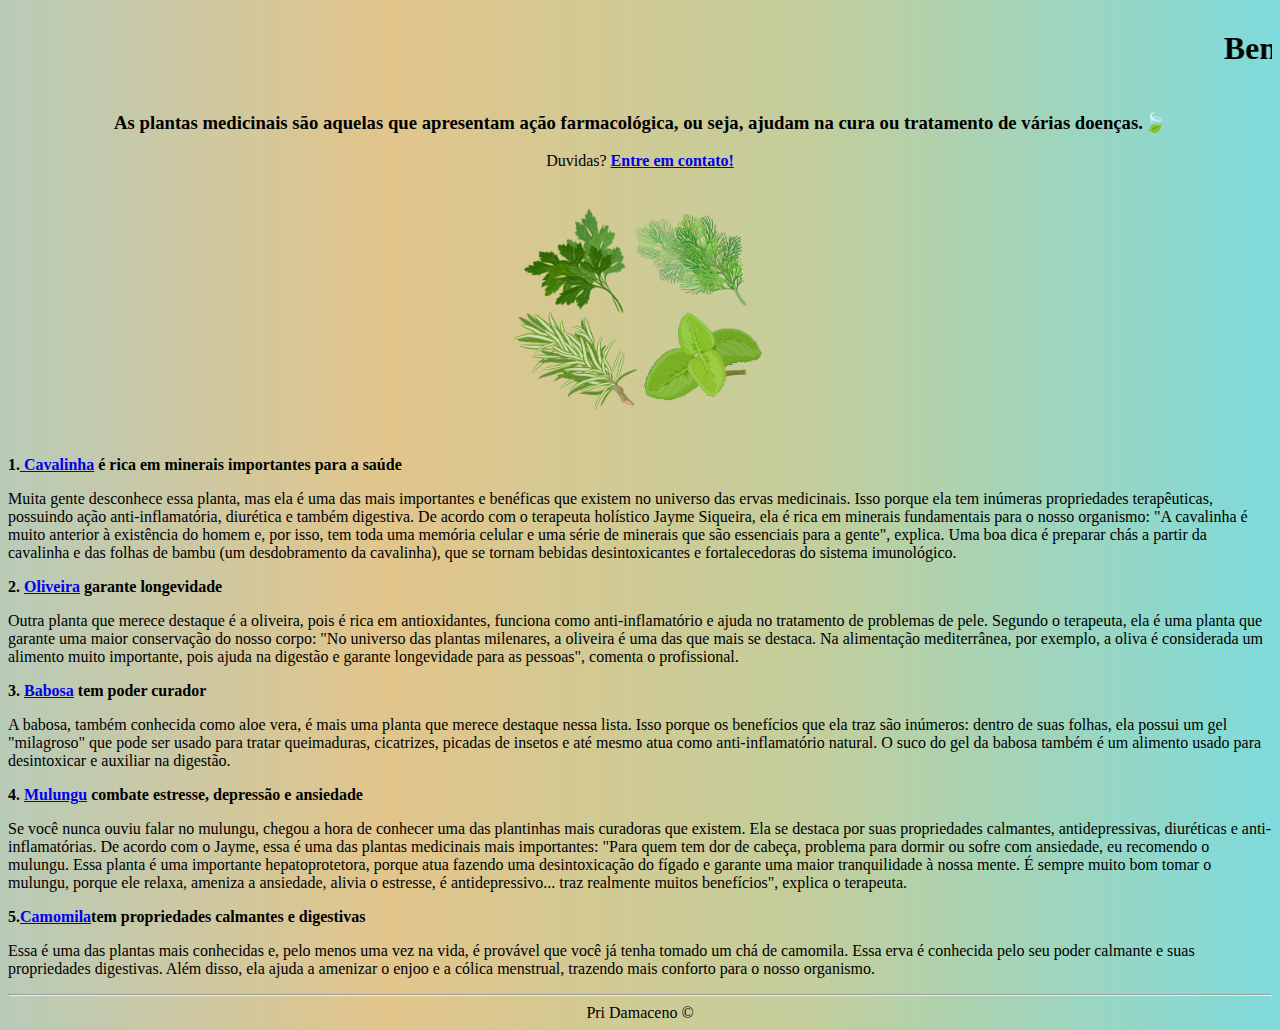
<file: fundamentos-web/index.html>
<!DOCTYPE html>
<html lang="pt-br">
<head>
  <meta charset="UTF-8">
    <meta http-equiv="X-UA-Compatible" content="IE=edge">
    <meta name="viewport" content="width=device-width, initial-scale=1.0">
    <title>Plantas Medicinais</title>
    <style>
    .center {
        text-align: center;
}

</style>
<link rel="stylesheet" href="assets/css/style.css">
</head>
<body>
   <marquee> <h1>Benefícios das Plantas Medicinais🌱</h1></marquee>
  
<h3 class="center">
    As plantas medicinais são aquelas que apresentam ação farmacológica, ou seja, ajudam na cura ou tratamento de várias doenças.🍃
</h3>
<p class="center">
Duvidas? <a href="contato.html"><b>Entre em contato!</b></a></p>

<div class="center">
   <div> <p><img src="assets/img/12.png" alt="plantas" height="250" width="350"></p></div>

</div>   
<div class="justify">
<b>1.<a href="https://www.ecycle.com.br/cha-de-cavalinha/#:~:text=Al%C3%A9m%20de%20ser%20usada%20por,feridas%2C%20osteoporose%20e%20reparo%20%C3%B3sseo." target="_blank"> Cavalinha</a> é rica em minerais importantes para a saúde</b><p>
Muita gente desconhece essa planta, mas ela é uma das mais importantes e benéficas que existem no universo das ervas medicinais. Isso porque ela tem inúmeras propriedades terapêuticas, possuindo ação anti-inflamatória, diurética e também digestiva. De acordo com o terapeuta holístico Jayme Siqueira, ela é rica em minerais fundamentais para o nosso organismo: "A cavalinha é muito anterior à existência do homem e, por isso, tem toda uma memória celular e uma série de minerais que são essenciais para a gente", explica.

Uma boa dica é preparar chás a partir da cavalinha e das folhas de bambu (um desdobramento da cavalinha), que se tornam bebidas desintoxicantes e fortalecedoras do sistema imunológico.
<p>
<b> 2. <a href="https://www.ecycle.com.br/folhas-de-oliveira/#:~:text=de%20suas%20folhas.-,Benef%C3%ADcios,%2Dinflamat%C3%B3rias%2C%20hipoglic%C3%AAmicas%20e%20hipocolesterol%C3%AAmicas." target="_blank">Oliveira</a> garante longevidade</b><p>
Outra planta que merece destaque é a oliveira, pois é rica em antioxidantes, funciona como anti-inflamatório e ajuda no tratamento de problemas de pele. Segundo o terapeuta, ela é uma planta que garante uma maior conservação do nosso corpo: "No universo das plantas milenares, a oliveira é uma das que mais se destaca. Na alimentação mediterrânea, por exemplo, a oliva é considerada um alimento muito importante, pois ajuda na digestão e garante longevidade para as pessoas", comenta o profissional.
</p>
<b>3. <a href="https://www.redeprimavera.com.br/leitura/860/beneficios-da-babosa.htm#:~:text=A%20babosa%20%C3%A9%20uma%20planta,do%20cabelo%20ou%20da%20pele." target="_blank">Babosa</a> tem poder curador</b>
<p>A babosa, também conhecida como aloe vera, é mais uma planta que merece destaque nessa lista. Isso porque os benefícios que ela traz são inúmeros: dentro de suas folhas, ela possui um gel "milagroso" que pode ser usado para tratar queimaduras, cicatrizes, picadas de insetos e até mesmo atua como anti-inflamatório natural. O suco do gel da babosa também é um alimento usado para desintoxicar e auxiliar na digestão.
</p>
<b>4. <a href="https://www.tuasaude.com/mulungu/#:~:text=Para%20que%20serve%20o%20mulungu,%2C%20anticonvulsivante%2C%20hipotensiva%20e%20antit%C3%A9rmica." target="_blank">Mulungu</a> combate estresse, depressão e ansiedade</b>
<p>Se você nunca ouviu falar no mulungu, chegou a hora de conhecer uma das plantinhas mais curadoras que existem. Ela se destaca por suas propriedades calmantes, antidepressivas, diuréticas e anti-inflamatórias. De acordo com o Jayme, essa é uma das plantas medicinais mais importantes:

"Para quem tem dor de cabeça, problema para dormir ou sofre com ansiedade, eu recomendo o mulungu. 
Essa planta é uma importante hepatoprotetora, porque atua fazendo uma desintoxicação do fígado e garante uma maior tranquilidade à nossa mente. É sempre muito bom tomar o mulungu, porque ele relaxa, ameniza a ansiedade, alivia o estresse, é antidepressivo... traz realmente muitos benefícios", explica o terapeuta.
</p>
<b>5.<a href="https://www.ecycle.com.br/cha-de-camomila/#:~:text=A%20camomila%20%C3%A9%20uma%20erva,depois%20infundidas%20em%20%C3%A1gua%20quente." target="_blank">Camomila</a>tem propriedades calmantes e digestivas</b>
<p>Essa é uma das plantas mais conhecidas e, pelo menos uma vez na vida, é provável que você já tenha tomado um chá de camomila. Essa erva é conhecida pelo seu poder calmante e suas propriedades digestivas. Além disso, ela ajuda a amenizar o enjoo e a cólica menstrual, trazendo mais conforto para o nosso organismo.
</p>
</div>
<hr>
<footer><center>Pri Damaceno &copy;
   </center>  </footer>
<script src="assets/js/script.js"></script>
</body>

</html>
</file>
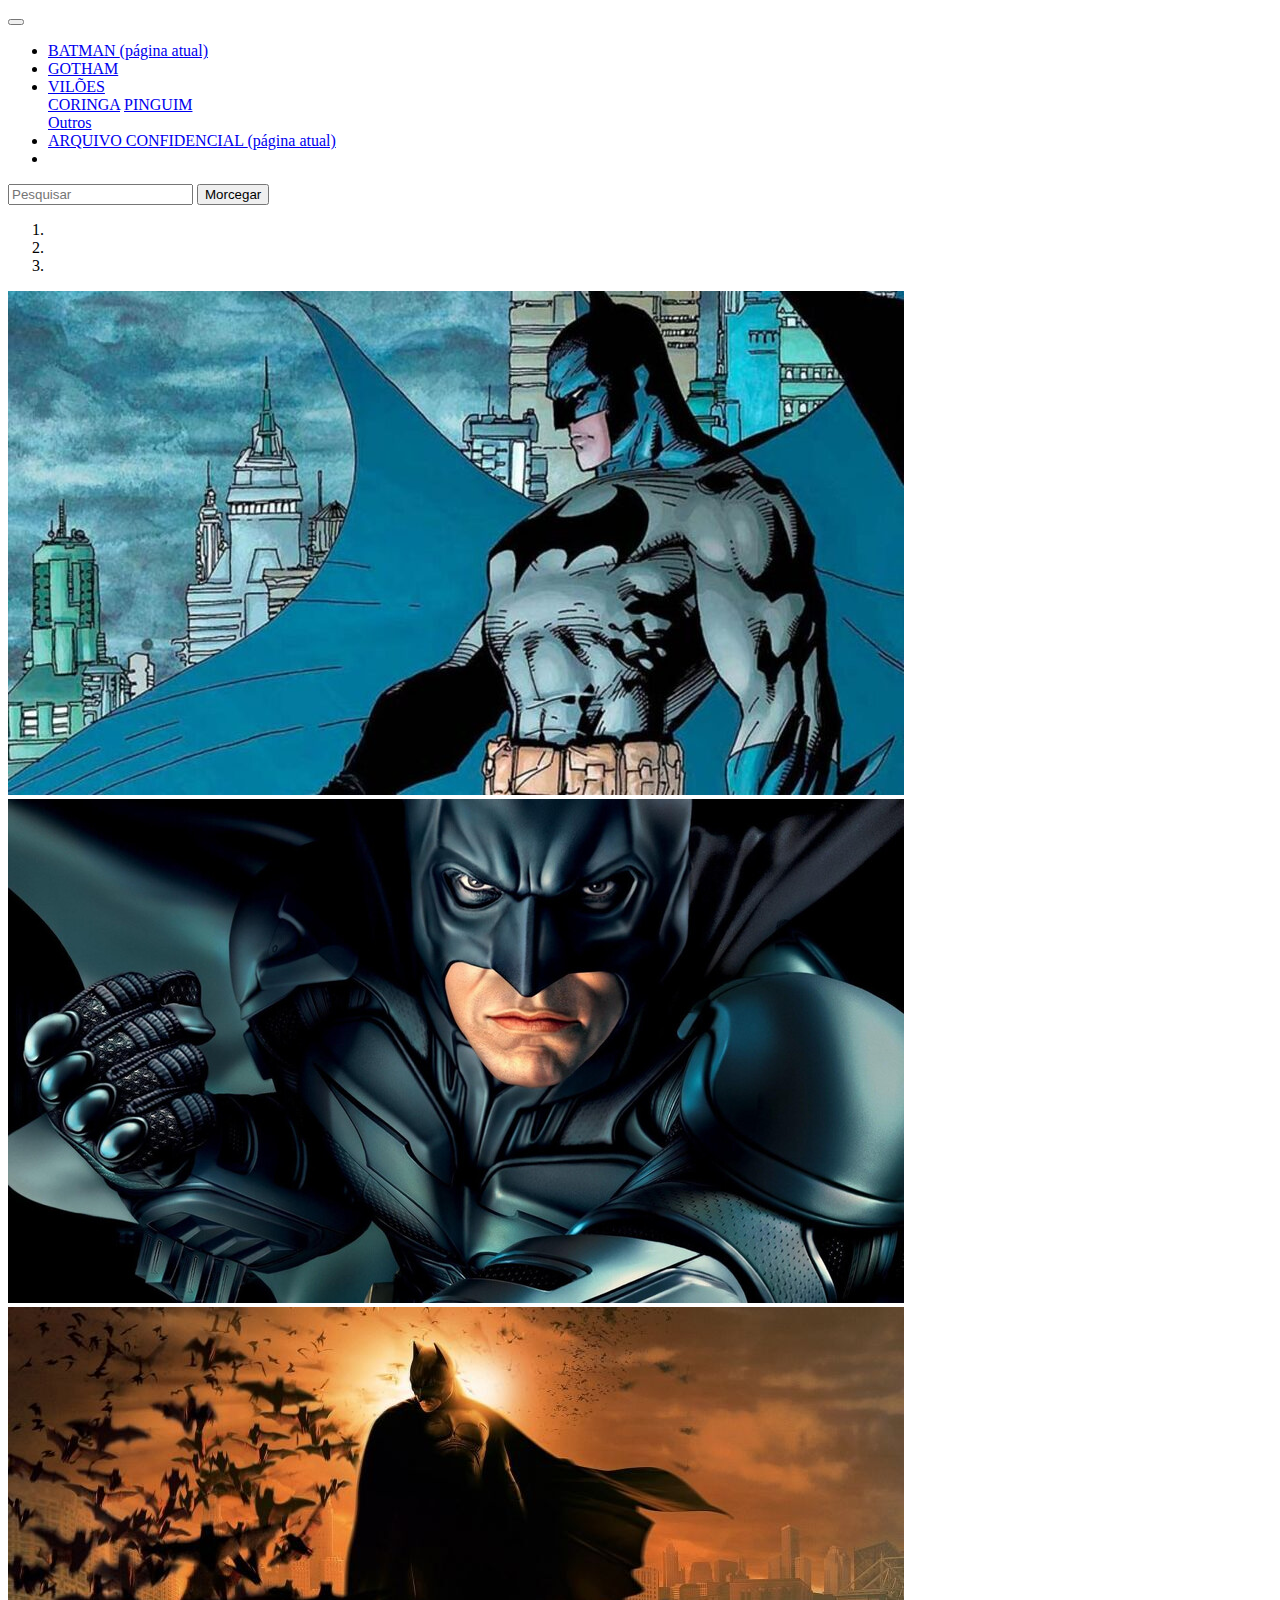
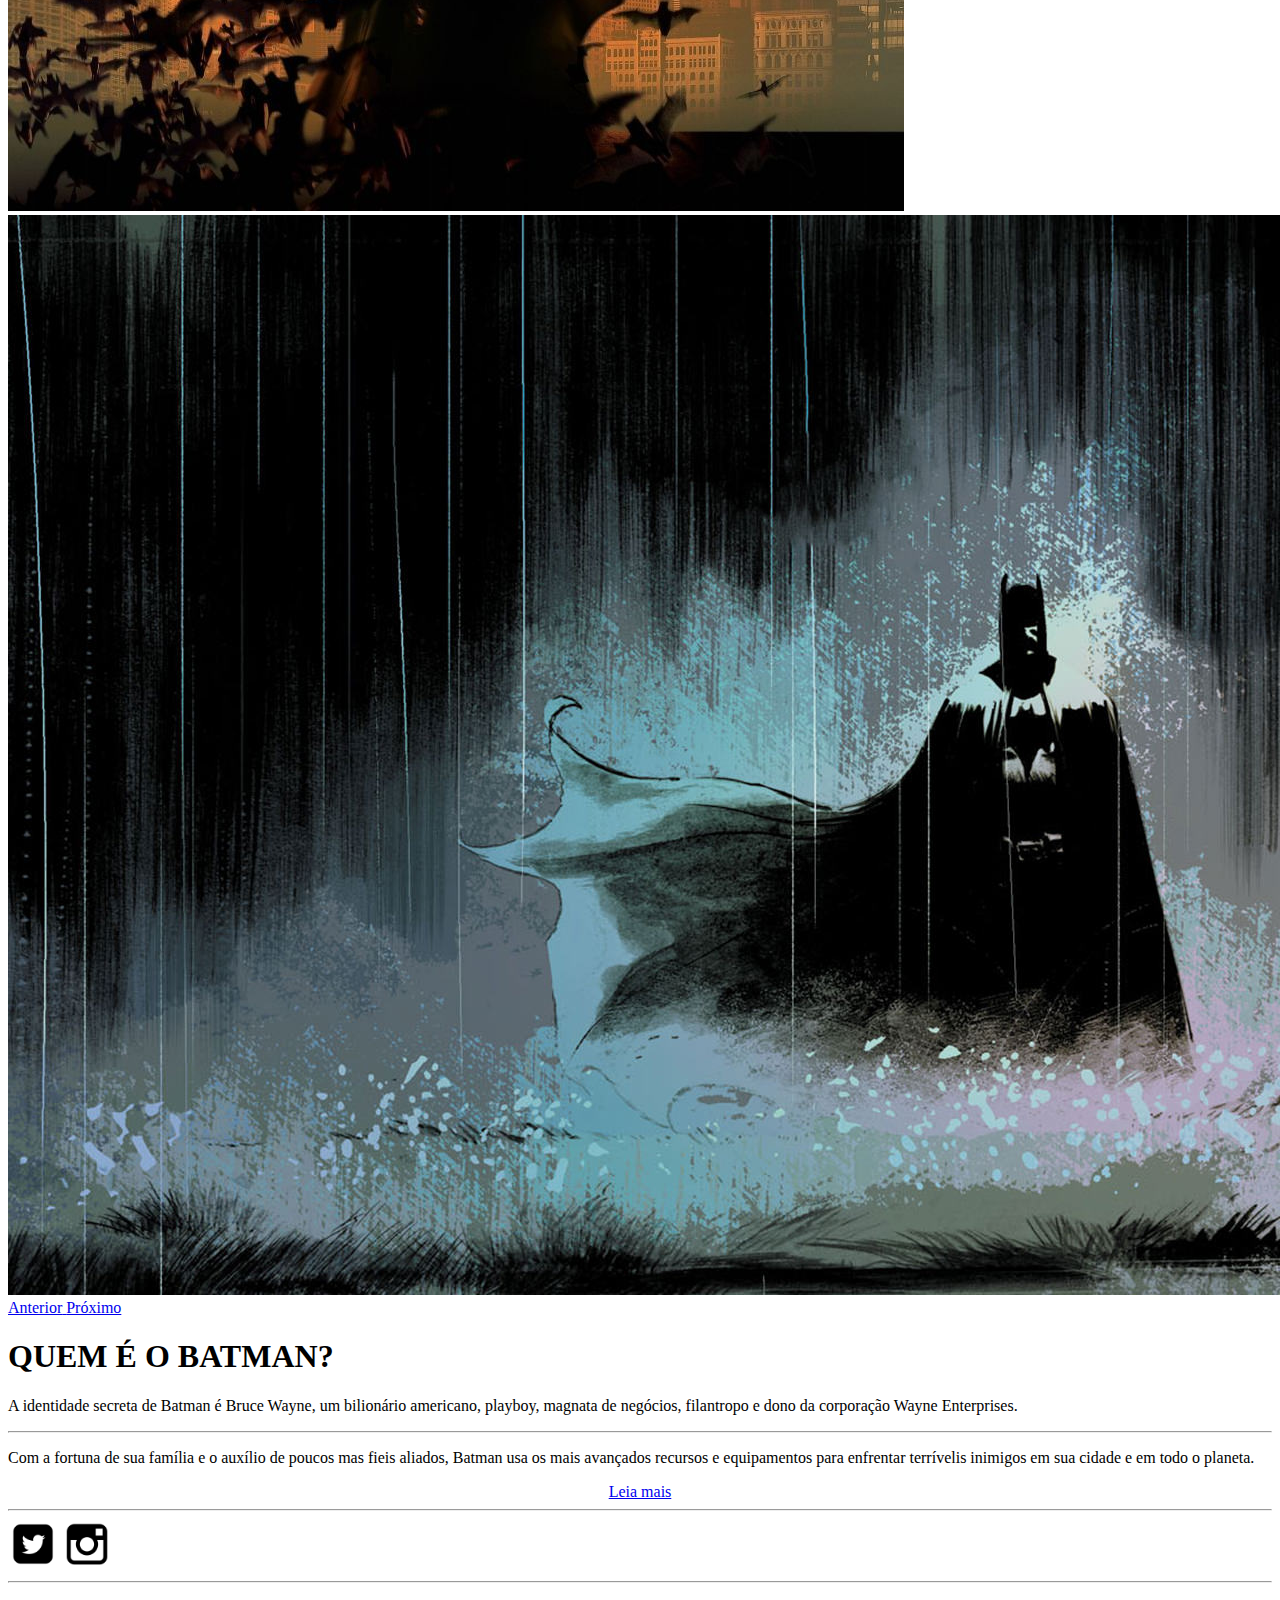
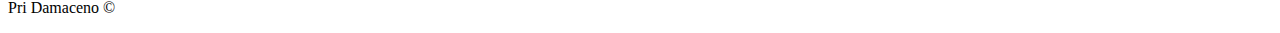
<file: Landing Page/index.html>
<!DOCTYPE html>
<html lang="pt-br">
<head>
    <meta charset="UTF-8">
    <meta http-equiv="X-UA-Compatible" content="IE=edge">
    <meta name="viewport" content="width=device-width, initial-scale=1.0">
    <title>BATMAN</title>
    <link rel="stylesheet" href="https://stackpath.bootstrapcdn.com/bootstrap/4.1.3/css/bootstrap.min.css" integrity="sha384-MCw98/SFnGE8fJT3GXwEOngsV7Zt27NXFoaoApmYm81iuXoPkFOJwJ8ERdknLPMO" crossorigin="anonymous">
<style>
.tm-social{
  width: 50px;
  height: 50px;
}
  
</style>
  </head>
<!--menu--->
<nav class="navbar navbar-expand-lg navbar-warning bg-dark">
    <a class="navbar-brand" href="#"></a>
    <button class="navbar-toggler" type="button" data-toggle="collapse" data-target="#conteudoNavbarSuportado" aria-controls="conteudoNavbarSuportado" aria-expanded="false" aria-label="Alterna navegação">
      <span class="navbar-toggler-icon"></span>
    </button>
  
    <div class="collapse navbar-collapse" id="conteudoNavbarSuportado">
      <ul class="navbar-nav mr-auto">
        <li class="nav-item active">
          <a class="nav-link text-warning" href="#">BATMAN <span class="sr-only">(página atual)</span></a>
        </li>
        <li class="nav-item">
          <a class="nav-link text-warning" href="gotham.html">GOTHAM</a>
        </li>
        <li class="nav-item dropdown">
          <a class="nav-link dropdown-toggle text-warning" href="#" id="navbarDropdown" role="button" data-toggle="dropdown" aria-haspopup="true" aria-expanded="false">
           VILÕES
           
        </a>
          <div class="dropdown-menu" aria-labelledby="navbarDropdown">
            <a class="dropdown-item" href="https://batman.fandom.com/pt-br/wiki/Coringa">CORINGA</a>
            <a class="dropdown-item" href="https://batman.fandom.com/pt-br/wiki/Pinguim_(Oswald_Cobblepot)">PINGUIM</a>
            <div class="dropdown-divider"></div>
            <a class="dropdown-item" href="https://batman.fandom.com/pt-br/wiki/Categoria:Vil%C3%B5es">Outros</a>
          </div>
          <li class="nav-item active">
            <a class="nav-link text-danger" href="piadamortal.html">ARQUIVO CONFIDENCIAL <span class="sr-only">(página atual)</span></a>
          </li>
        </li>
        <li class="nav-item">
        </li>
      </ul>
      <form class="form-inline my-2 my-lg-0">
        <input class="form-control mr-sm-2" type="search" placeholder="Pesquisar" aria-label="Pesquisar">
        <button class="btn btn-warning" type="submit">Morcegar</button>
      </form>
    </div>
  </nav>
  <!--/menu--->
  <!--Carousel--->
  <div id="carouselExampleIndicators" class="carousel slide" data-ride="carousel">
    <ol class="carousel-indicators">
      <li data-target="#carouselExampleIndicators" data-slide-to="0" class="active"></li>
      <li data-target="#carouselExampleIndicators" data-slide-to="1"></li>
      <li data-target="#carouselExampleIndicators" data-slide-to="2"></li>
    </ol>
    <div class="carousel-inner">
      <div class="carousel-item active">
        <img class="d-block w-100" src="assets/02.jpg" alt="Primeiro Slide">
      </div>
      <div class="carousel-item">
        <img class="d-block w-100" src="assets/03.jpg" alt="Segundo Slide">
      </div>
      <div class="carousel-item">
        <img class="d-block w-100" src="assets/01.jpg" alt="Terceiro Slide">
      </div>
      <div class="carousel-item">
        <img class="d-block w-100" src="assets/04.jpg" alt="Terceiro Slide">
      </div>
    </div>
    <a class="carousel-control-prev" href="#carouselExampleIndicators" role="button" data-slide="prev">
      <span class="carousel-control-prev-icon" aria-hidden="true"></span>
      <span class="sr-only">Anterior</span>
    </a>
    <a class="carousel-control-next" href="#carouselExampleIndicators" role="button" data-slide="next">
      <span class="carousel-control-next-icon" aria-hidden="true"></span>
      <span class="sr-only">Próximo</span>
    </a>
  </div>
      <!--/Carousel--->
<!--Jumbotron--->
<div class="jumbotron">
    <h1 class="display-4">QUEM É O BATMAN?</h1>
    <p class="lead">A identidade secreta de Batman é Bruce Wayne, um bilionário americano, playboy, magnata de negócios, filantropo e dono da corporação Wayne Enterprises.</p>
    <hr class="my-4">
    <p> Com a fortuna de sua família e o auxílio de poucos mas fieis aliados, Batman usa os mais avançados recursos e equipamentos para enfrentar terrívelis inimigos em sua cidade e em todo o planeta.</p>
   <center> <a class="btn btn-warning" href="https://www.rika.com.br/personagens-batman" role="button">Leia mais</a>
  </div>
<!--/Jumbotron--->

    <script src="https://code.jquery.com/jquery-3.3.1.slim.min.js" integrity="sha384-q8i/X+965DzO0rT7abK41JStQIAqVgRVzpbzo5smXKp4YfRvH+8abtTE1Pi6jizo" crossorigin="anonymous"></script>
    <script src="https://cdnjs.cloudflare.com/ajax/libs/popper.js/1.14.3/umd/popper.min.js" integrity="sha384-ZMP7rVo3mIykV+2+9J3UJ46jBk0WLaUAdn689aCwoqbBJiSnjAK/l8WvCWPIPm49" crossorigin="anonymous"></script>
    <script src="https://stackpath.bootstrapcdn.com/bootstrap/4.1.3/js/bootstrap.min.js" integrity="sha384-ChfqqxuZUCnJSK3+MXmPNIyE6ZbWh2IMqE241rYiqJxyMiZ6OW/JmZQ5stwEULTy" crossorigin="anonymous"></script> 
<!--Rodapé--->
<footer>
  <hr>
  <div class="row">
    <div class="col-md-12 d-flex justify-content-center">
      <a href="https://twitter.com/dcbatman?lang=pt" target="_blank" class="p-2">
        <img class="tm-social p-30" src="assets/twitter.png" alt="logo do twitter" ></a>
        <a href="https://instagram.com/batman?utm_medium=copy_link" target="_blank" class="p-2">
          <img class="tm-social p-30" src="assets/instagram.png" alt="Logo do Instagram" ></a>
    </div>
  </div>
<hr>
  <div class= "row">
    <div class="col-md-12">
      <p class="text-center">
        Pri Damaceno &copy;
      </p>
    </div>  </div>
    </footer>
<!--/Rodapé--->
   

  </body>
</html>
</file>
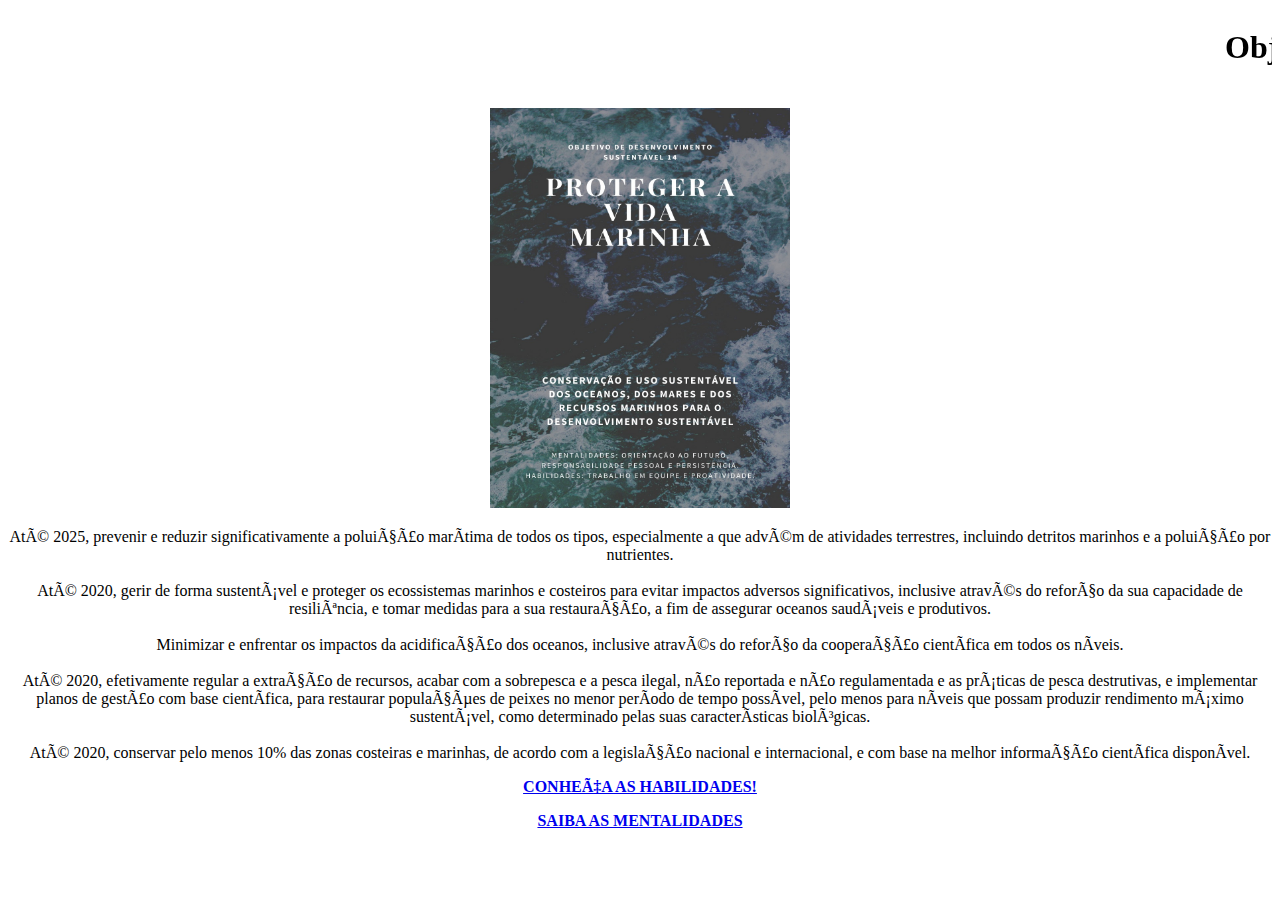
<file: vida marinha/index.html>
<!DOCTYPE html>
<html lang="pt-br>
<head>
    <meta charset="UTF-8">
    <meta http-equiv="X-UA-Compatible" content="IE=edge">
    <meta name="viewport" content="width=device-width, initial-scale=1.0">
    <title>Vidas Marinha</title>
</head>
<body>
  <marquee> <h1>Objetivos da ONU para Vidas Marinhas🌎</h1></marquee>
    <p>
       
        <center><img src="assets/folheto.jfif" alt="Folheto explicativo" width="300" height="400">
        <p>
        Até 2025, prevenir e reduzir significativamente a poluição marítima de todos os tipos, especialmente a que advém de atividades terrestres, incluindo detritos marinhos e a poluição por nutrientes.
<br>
<br>
Até 2020, gerir de forma sustentável e proteger os ecossistemas marinhos e costeiros para evitar impactos adversos significativos, inclusive através do reforço da sua capacidade de resiliência, e tomar medidas para a sua restauração, a fim de assegurar oceanos saudáveis e produtivos.<br>
<br>
Minimizar e enfrentar os impactos da acidificação dos oceanos, inclusive através do reforço da cooperação científica em todos os níveis.
<br>
<br>
Até 2020, efetivamente regular a extração de recursos, acabar com a sobrepesca e a pesca ilegal, não reportada e não regulamentada e as práticas de pesca destrutivas, e implementar planos de gestão com base científica, para restaurar populações de peixes no menor período de tempo possível, pelo menos para níveis que possam produzir rendimento máximo sustentável, como determinado pelas suas características biológicas.
<br>
<br>
Até 2020, conservar pelo menos 10% das zonas costeiras e marinhas, de acordo com a legislação nacional e internacional, e com base na melhor informação científica disponível.<br>
    </p>
<a href="habilidades.html"><b>CONHEÇA AS HABILIDADES!</a><p>

<a href="mentalidades.html" >SAIBA AS MENTALIDADES</a>
</body>
</html>
</file>
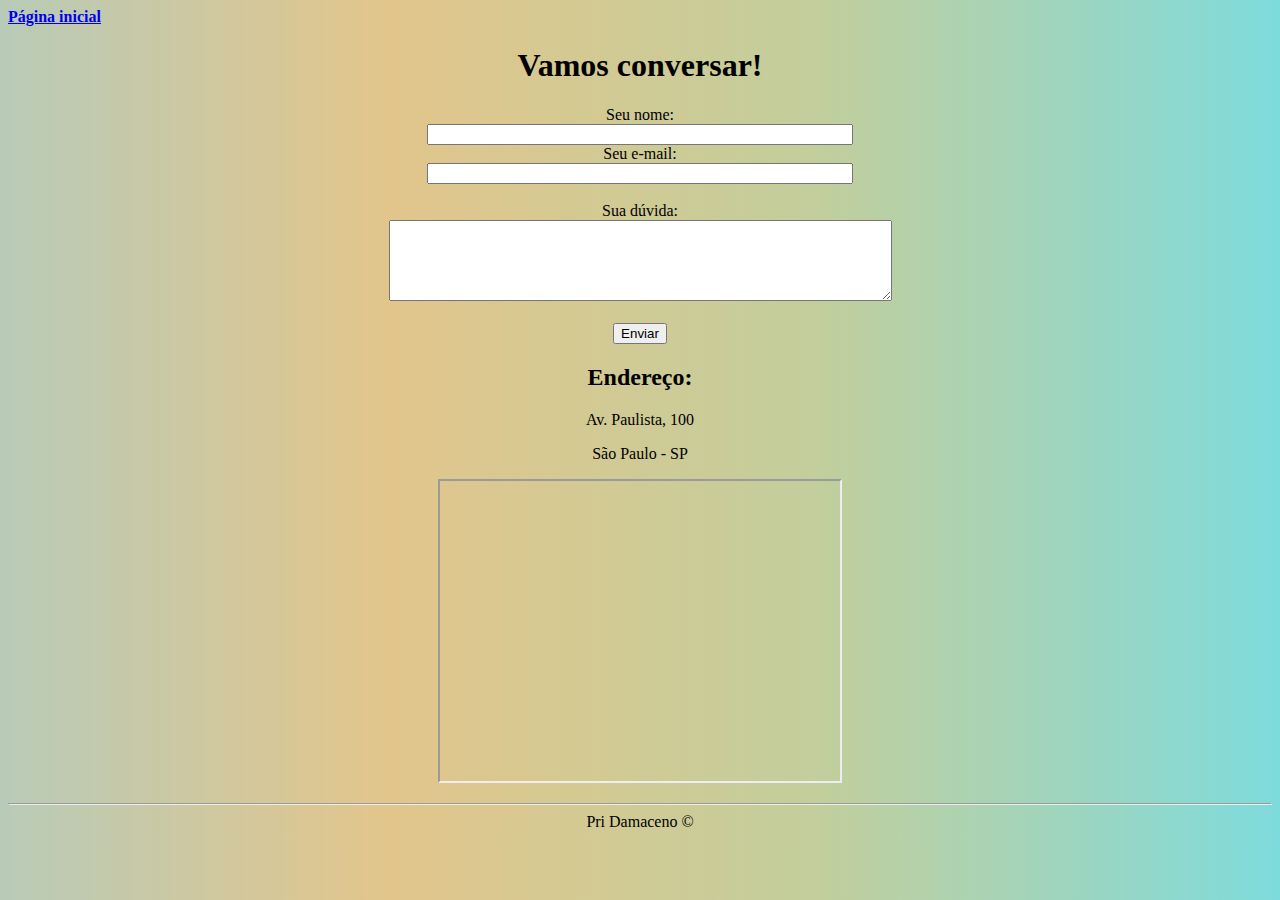
<file: fundamentos-web/contato.html>
<!DOCTYPE html>
<html lang="pt-br">
<head>
    <meta charset="UTF-8">
    <meta http-equiv="X-UA-Compatible" content="IE=edge">
    <meta name="viewport" content="width=device-width, initial-scale=1.0">
    <title>Contato</title>
    <style>
 .center {
        text-align: center;
}
</style>
<link rel="stylesheet" href="assets/css/style.css">
</head>
<body>
    <a href="index.html"><b>Página inicial</b></a>
    <h1 class="center">Vamos conversar!</h1>
<form class="center">
<label for = "nome">Seu nome:</label><br>
<input type="text" id="nome" onkeyup="validaNome()">
<div id='txtNome'></div>
<label for = "email">Seu e-mail:</label><br>
<input type="email" id="email" onkeyup="validaEmail()">
<div id='txtEmail'></div>
<br>
<label for = "duvida">Sua dúvida:</label><br>
<textarea name="duvida" id="duvida" cols="60" rows="5" onkeyup="validaDuvida()"></textarea>
<div id='txtDuvida'></div>
<br>
<button onclick="enviar()">Enviar</button>
</form>
<h2 class="center">Endereço:</h2>
<p class="center">Av. Paulista, 100</p>
<p class="center">São Paulo - SP</p>
<p class="center">
<iframe src="https://www.google.com/maps/embed?pb=!1m18!1m12!1m3!1d3656.9343260240244!2d-46.64665548538361!3d-23.570802067825266!2m3!1f0!2f0!3f0!3m2!1i1024!2i768!4f13.1!3m3!1m2!1s0x94ce59bd92bce431%3A0xc37ded133806ef0b!2sAv.%20Paulista%2C%20100%20-%20Bela%20Vista%2C%20S%C3%A3o%20Paulo%20-%20SP%2C%2001310-000!5e0!3m2!1spt-BR!2sbr!4v1631826788165!5m2!1spt-BR!2sbr" width="400" height="300" style="border:4;" allowfullscreen="" loading="lazy"></iframe>
</p>

<hr>
<footer><center>Pri Damaceno &copy;
   </center>  </footer>
   <script src="assets/js/script.js"></script>
</body>

</html>
</file>
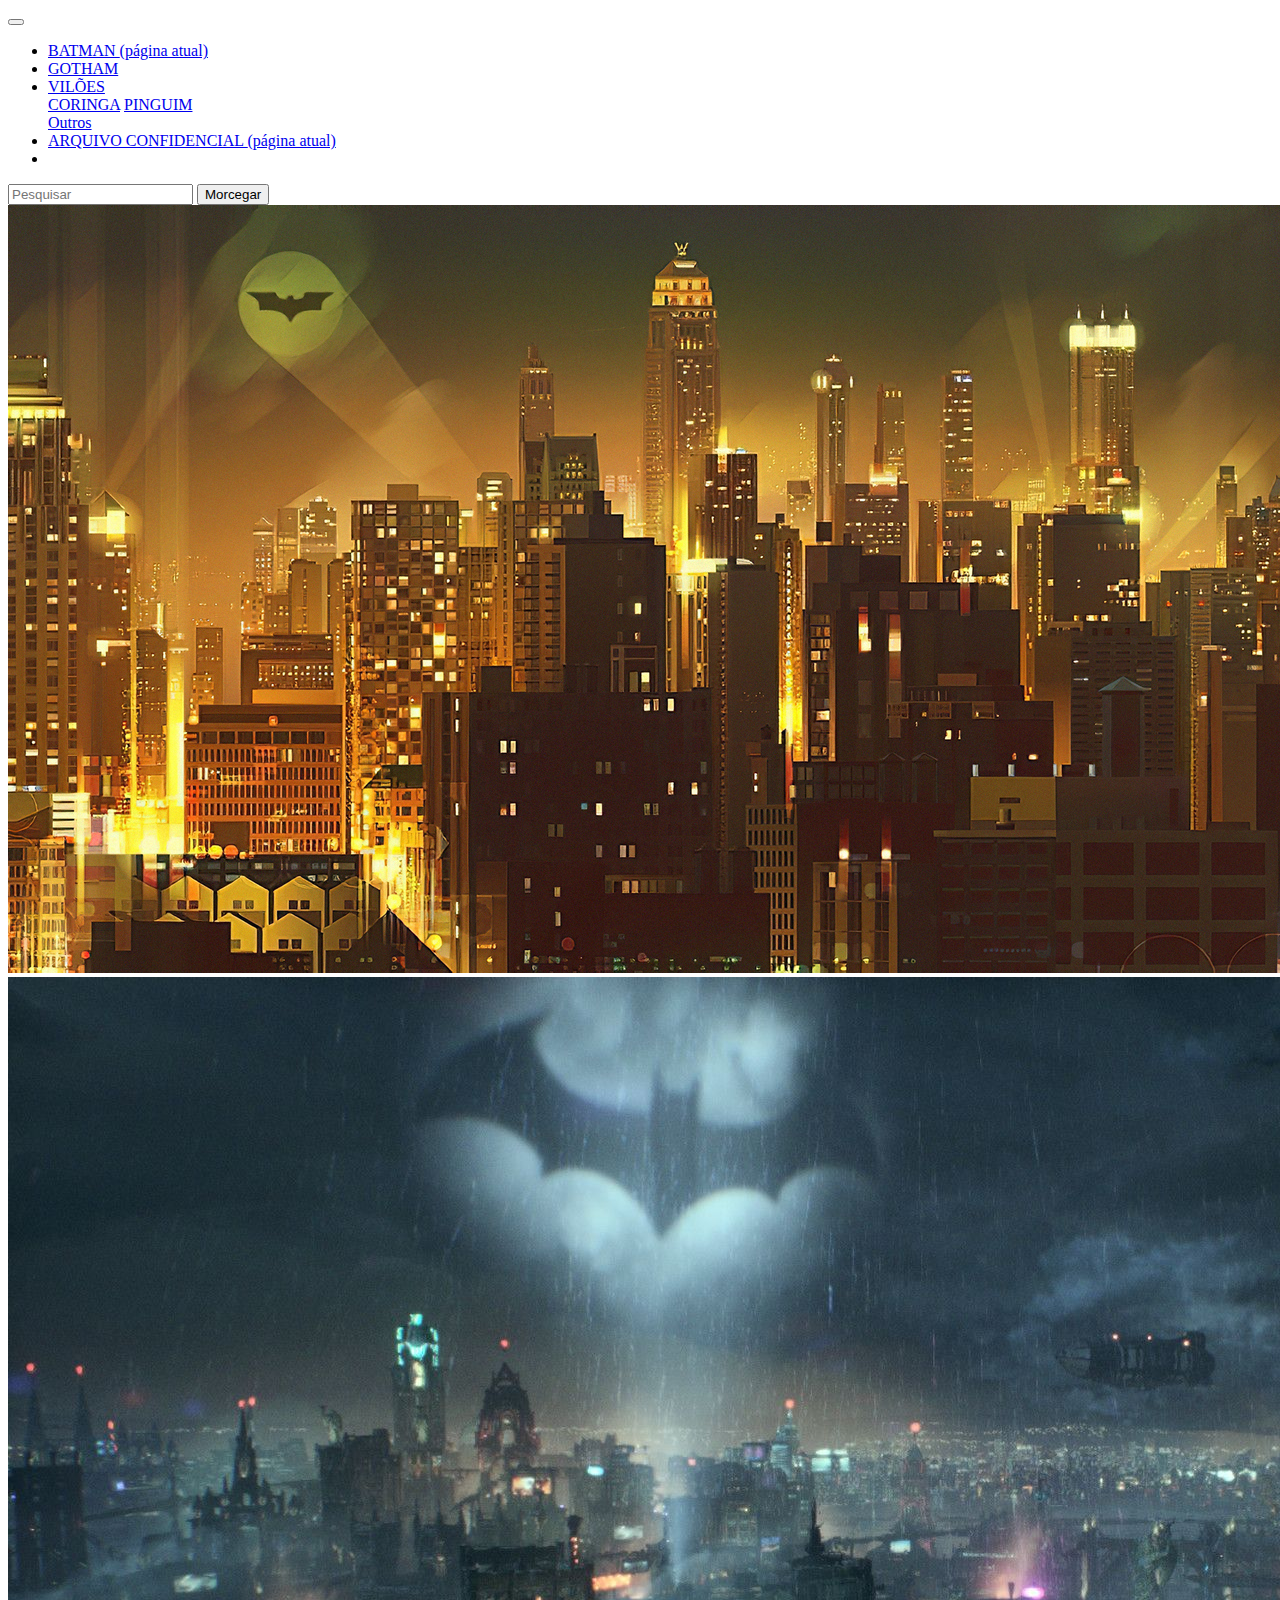
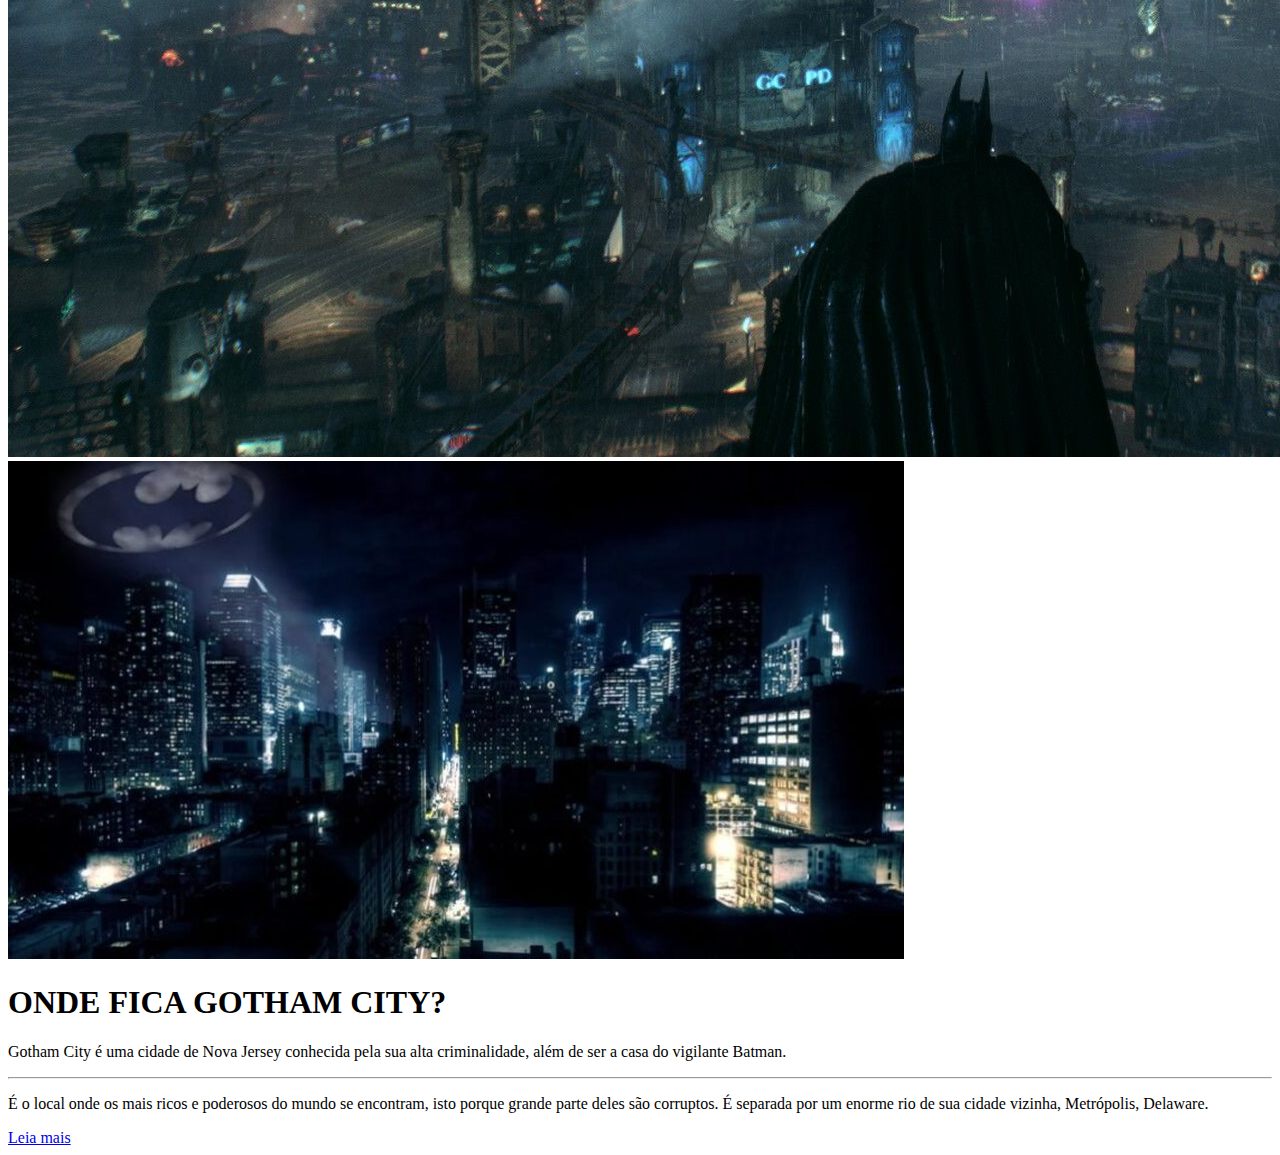
<file: Landing Page/gotham.html>
<!DOCTYPE html>
<html lang="pt-br">
<head>
    <meta charset="UTF-8">
    <meta http-equiv="X-UA-Compatible" content="IE=edge">
    <meta name="viewport" content="width=device-width, initial-scale=1.0">
    <title>Gotham City</title>
    <link rel="stylesheet" href="https://stackpath.bootstrapcdn.com/bootstrap/4.1.3/css/bootstrap.min.css" integrity="sha384-MCw98/SFnGE8fJT3GXwEOngsV7Zt27NXFoaoApmYm81iuXoPkFOJwJ8ERdknLPMO" crossorigin="anonymous">
</head>
<body>
   <!--menu--->
<nav class="navbar navbar-expand-lg navbar-warning bg-dark">
  <a class="navbar-brand" href="#"></a>
  <button class="navbar-toggler" type="button" data-toggle="collapse" data-target="#conteudoNavbarSuportado" aria-controls="conteudoNavbarSuportado" aria-expanded="false" aria-label="Alterna navegação">
    <span class="navbar-toggler-icon"></span>
  </button>

  <div class="collapse navbar-collapse" id="conteudoNavbarSuportado">
    <ul class="navbar-nav mr-auto">
      <li class="nav-item active">
        <a class="nav-link text-warning" href="index.html">BATMAN <span class="sr-only">(página atual)</span></a>
      </li>
      <li class="nav-item">
        <a class="nav-link text-warning" href="gotham.html">GOTHAM</a>
      </li>
      <li class="nav-item dropdown">
        <a class="nav-link dropdown-toggle text-warning" href="#" id="navbarDropdown" role="button" data-toggle="dropdown" aria-haspopup="true" aria-expanded="false">
         VILÕES
        </a>
        <div class="dropdown-menu" aria-labelledby="navbarDropdown">
          <a class="dropdown-item" href="https://batman.fandom.com/pt-br/wiki/Coringa">CORINGA</a>
          <a class="dropdown-item" href="https://batman.fandom.com/pt-br/wiki/Pinguim_(Oswald_Cobblepot)">PINGUIM</a>
          <div class="dropdown-divider"></div>
          <a class="dropdown-item" href="https://batman.fandom.com/pt-br/wiki/Categoria:Vil%C3%B5es">Outros</a>
        </div>
      </li>
      <li class="nav-item active">
        <a class="nav-link text-danger" href="piadamortal.html">ARQUIVO CONFIDENCIAL <span class="sr-only">(página atual)</span></a>
      <li class="nav-item">
      </li>
    </ul>
    <form class="form-inline my-2 my-lg-0">
      <input class="form-control mr-sm-2" type="search" placeholder="Pesquisar" aria-label="Pesquisar">
      <button class="btn btn-warning" type="submit">Morcegar</button>
    </form>
  </div>
</nav>
<!--/menu--->
<!--Carousel-->
<div id="carouselExampleSlidesOnly" class="carousel slide" data-ride="carousel">
  <div class="carousel-inner">
    <div class="carousel-item active">
      <img class="d-block w-100" src="assets/2.jpg" alt="Primeiro Slide">
    </div>
    <div class="carousel-item">
      <img class="d-block w-100" src="assets/1.jpg" alt="Segundo Slide">
    </div>
    <div class="carousel-item">
      <img class="d-block w-100" src="assets/3.jpg" alt="Terceiro Slide">
    </div>
  </div>
</div>   
<!--/Carousel-->   
<!--Jumbotron--->
<div class="jumbotron">
    <h1 class="display-4">ONDE FICA GOTHAM CITY?</h1>
    <p class="lead">Gotham City é uma cidade de Nova Jersey conhecida pela sua alta criminalidade, além de ser a casa do vigilante Batman. </p>
    <hr class="my-4">
    <p>É o local onde os mais ricos e poderosos do mundo se encontram, isto porque grande parte deles são corruptos. É separada por um enorme rio de sua cidade vizinha, Metrópolis, Delaware.</p>
    <a class="btn btn-warning" href="https://dcextendeduniverse.fandom.com/pt-br/wiki/Gotham_City" role="button">Leia mais</a>
  </div>
<!--/Jumbotron--->    
<script src="https://code.jquery.com/jquery-3.3.1.slim.min.js" integrity="sha384-q8i/X+965DzO0rT7abK41JStQIAqVgRVzpbzo5smXKp4YfRvH+8abtTE1Pi6jizo" crossorigin="anonymous"></script>
<script src="https://cdnjs.cloudflare.com/ajax/libs/popper.js/1.14.3/umd/popper.min.js" integrity="sha384-ZMP7rVo3mIykV+2+9J3UJ46jBk0WLaUAdn689aCwoqbBJiSnjAK/l8WvCWPIPm49" crossorigin="anonymous"></script>
<script src="https://stackpath.bootstrapcdn.com/bootstrap/4.1.3/js/bootstrap.min.js" integrity="sha384-ChfqqxuZUCnJSK3+MXmPNIyE6ZbWh2IMqE241rYiqJxyMiZ6OW/JmZQ5stwEULTy" crossorigin="anonymous"></script> 
</body>
</html>
</file>
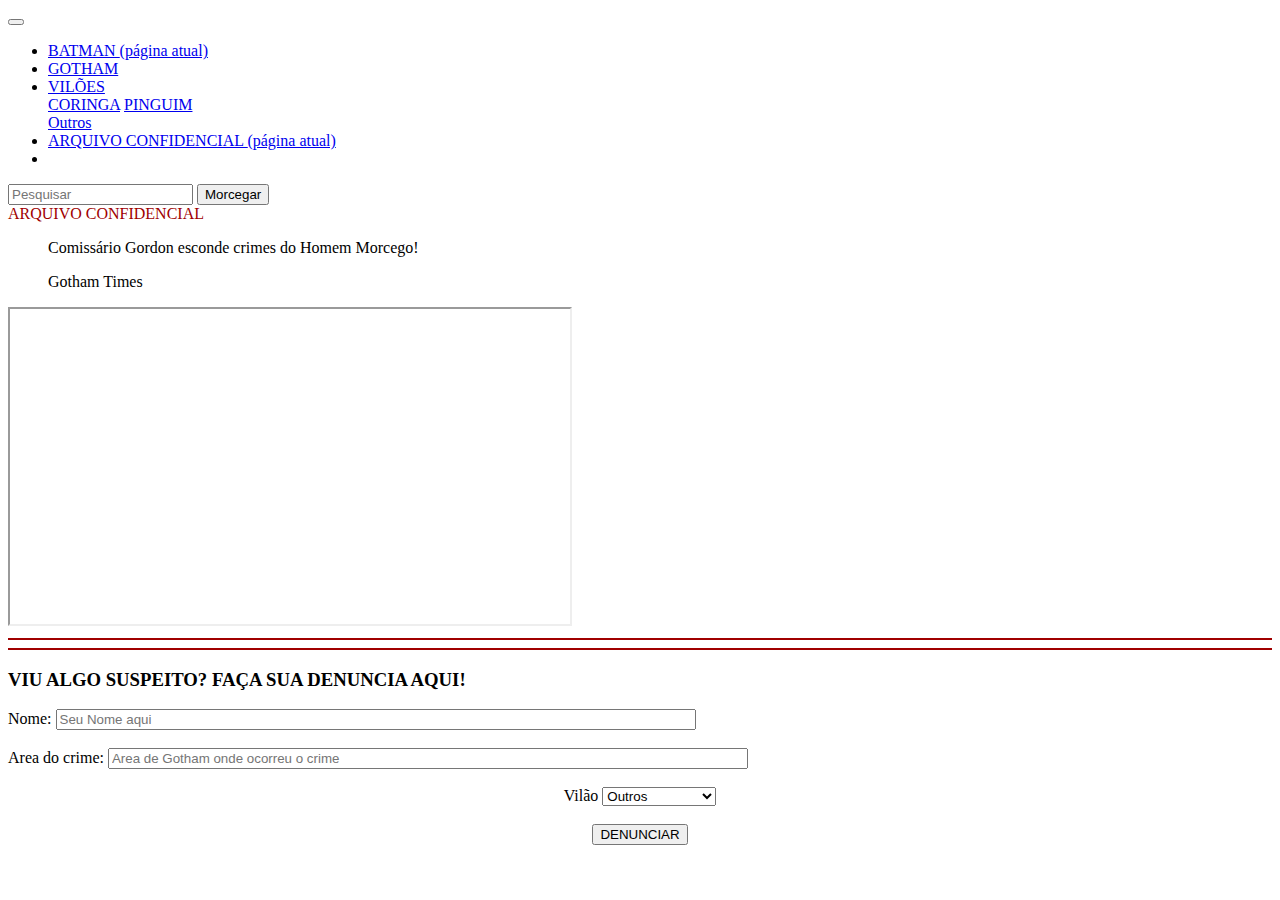
<file: Landing Page/piadamortal.html>
<!DOCTYPE html>
<html lang="pt-br">
<head>
    <meta charset="UTF-8">
    <meta http-equiv="X-UA-Compatible" content="IE=edge">
    <meta name="viewport" content="width=device-width, initial-scale=1.0">
    <title>ARQUIVO CONFIDENCIAL</title>
    <link rel="stylesheet" href="https://stackpath.bootstrapcdn.com/bootstrap/4.1.3/css/bootstrap.min.css" integrity="sha384-MCw98/SFnGE8fJT3GXwEOngsV7Zt27NXFoaoApmYm81iuXoPkFOJwJ8ERdknLPMO" crossorigin="anonymous">
    
  </head>
<body>
   <!--menu--->
<nav class="navbar navbar-expand-lg navbar-warning bg-dark">
    <a class="navbar-brand" href="#"></a>
    <button class="navbar-toggler" type="button" data-toggle="collapse" data-target="#conteudoNavbarSuportado" aria-controls="conteudoNavbarSuportado" aria-expanded="false" aria-label="Alterna navegação">
      <span class="navbar-toggler-icon"></span>
    </button>
  
    <div class="collapse navbar-collapse" id="conteudoNavbarSuportado">
      <ul class="navbar-nav mr-auto">
        <li class="nav-item active">
          <a class="nav-link text-warning" href="index.html">BATMAN <span class="sr-only">(página atual)</span></a>
        </li>
        <li class="nav-item">
          <a class="nav-link text-warning" href="gotham.html">GOTHAM</a>
        </li>
        <li class="nav-item dropdown">
          <a class="nav-link dropdown-toggle text-warning" href="#" id="navbarDropdown" role="button" data-toggle="dropdown" aria-haspopup="true" aria-expanded="false">
           VILÕES
           
        </a>
          <div class="dropdown-menu" aria-labelledby="navbarDropdown">
            <a class="dropdown-item" href="https://batman.fandom.com/pt-br/wiki/Coringa">CORINGA</a>
            <a class="dropdown-item" href="https://batman.fandom.com/pt-br/wiki/Pinguim_(Oswald_Cobblepot)">PINGUIM</a>
            <div class="dropdown-divider"></div>
            <a class="dropdown-item" href="https://batman.fandom.com/pt-br/wiki/Categoria:Vil%C3%B5es">Outros</a>
          </div>
          <li class="nav-item active">
            <a class="nav-link text-danger" href="piadamortal.html">ARQUIVO CONFIDENCIAL <span class="sr-only">(página atual)</span></a>
          </li>
        </li>
        <li class="nav-item">
        </li>
      </ul>
      <form class="form-inline my-2 my-lg-0">
        <input class="form-control mr-sm-2" type="search" placeholder="Pesquisar" aria-label="Pesquisar">
        <button class="btn btn-warning" type="submit">Morcegar</button>
      </form>
    </div>
  </nav>
  <!--/menu--->
  <div class="card">
    <div class="card-header d-flex justify-content-center">
     <font color="warning" > ARQUIVO CONFIDENCIAL </font>
    </div>
    <div class="card-body">
      <blockquote class="blockquote mb-0">
        <p>Comissário Gordon esconde crimes do Homem Morcego!</p>
        <footer class="blockquote-footer">Gotham Times<cite title="Título da fonte"></cite></footer>
      </blockquote>
      <div class="d-flex justify-content-center">
      <iframe width="560" height="315" src="https://www.youtube.com/embed/vAI_PW-oGHE?start=59" title="BATMAN MATA CORINGA" frameborder="5" allow="accelerometer; autoplay; clipboard-write; encrypted-media; gyroscope; picture-in-picture" allowfullscreen></iframe>
    </div>
    </div>
  </div>
  <hr color="warning"><hr color="warning">
 <!---form-->
<div class="row" >
  <div class="col-md-12">
    <h3 class="text-center">
 VIU ALGO SUSPEITO? FAÇA SUA DENUNCIA AQUI!
</h3>
 <form>
  <div class="form-row">
  
    <div class="col">Nome:
      <input type="text" class="form-control" placeholder="Seu Nome aqui" id="nome" onkeyup="validaNome()" >
      <div id='txtNome'>
    </div><br>
    <div class="col">Area do crime: 
 <input type="text" class="form-control" placeholder="Area de Gotham onde ocorreu o crime" id="area" onkeyup="validaArea()">
      <div id='txtArea'>
    </div>
  </div>
</form>
    <center><div class="form-group col-md-4">
      <br>
     <label for="inputVilao">Vilão</label>
      <select id="inputVilao" class="form-control" onkeyup="validaVilao()"><div id='txtVilao'>
        <option selected>Outros</option>
        <option>Coringa </option>
        <option>ZAAS </option>
        <option>Espantalho</option>
        <option>Duas Caras</option>
        <option>Pinguim </option>
        <option>Harley Quinn </option>
        <option>Hera Venenosa</option>
        <option>Charada </option>
        <option>Bane </option>
        <option>Superman </option>
        
      </select>
    </div>
   
  <div class="form-group">
    <br>
    <button type="submit" class="btn btn-warning d-flex justify-content-end" onclick="enviar()">DENUNCIAR</button>
    </div>
  </div>
 
 
</form>
  <!---/form-->
    <script src="https://code.jquery.com/jquery-3.3.1.slim.min.js" integrity="sha384-q8i/X+965DzO0rT7abK41JStQIAqVgRVzpbzo5smXKp4YfRvH+8abtTE1Pi6jizo" crossorigin="anonymous"></script>
    <script src="https://cdnjs.cloudflare.com/ajax/libs/popper.js/1.14.3/umd/popper.min.js" integrity="sha384-ZMP7rVo3mIykV+2+9J3UJ46jBk0WLaUAdn689aCwoqbBJiSnjAK/l8WvCWPIPm49" crossorigin="anonymous"></script>
    <script src="https://stackpath.bootstrapcdn.com/bootstrap/4.1.3/js/bootstrap.min.js" integrity="sha384-ChfqqxuZUCnJSK3+MXmPNIyE6ZbWh2IMqE241rYiqJxyMiZ6OW/JmZQ5stwEULTy" crossorigin="anonymous"></script> 
    <script src="assets/js/script.js"></script>
  </body>
</html>
</file>
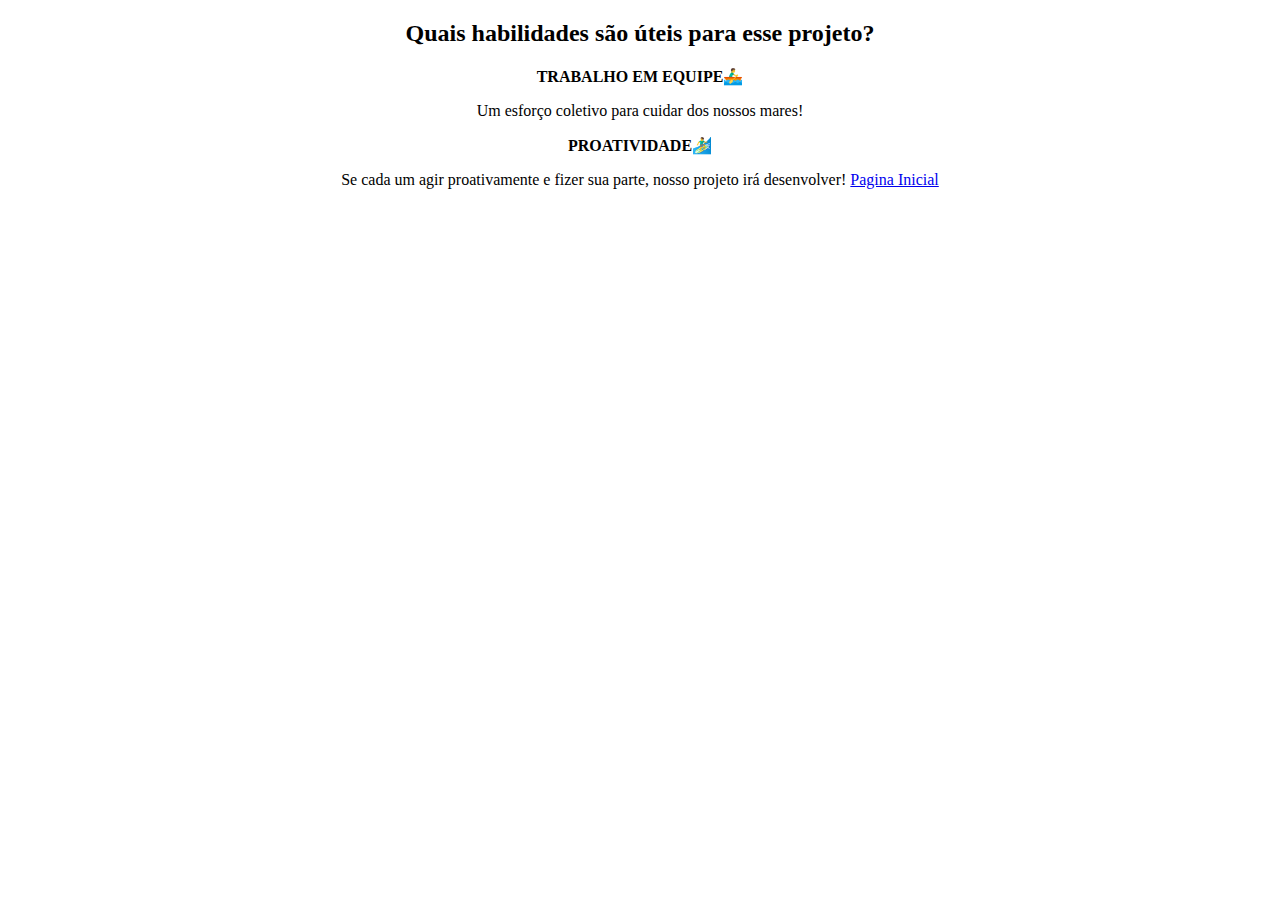
<file: vida marinha/habilidades.html>
<!DOCTYPE html>
<html lang="pt-br">
<head>
    <meta charset="UTF-8">
    <meta http-equiv="X-UA-Compatible" content="IE=edge">
    <meta name="viewport" content="width=device-width, initial-scale=1.0">
    <title>HABILIDADES</title>
</head>
<body>
   <center> <h2>Quais habilidades são úteis para esse projeto?</h2>
<p><b>TRABALHO EM EQUIPE🚣‍♂️</p></b>
<p>Um esforço coletivo para cuidar dos nossos mares!</p>

<p><b>PROATIVIDADE🏄‍♂️</b></p>
Se cada um agir proativamente e fizer sua parte, nosso projeto irá desenvolver!

<a href="index.html">Pagina Inicial</a>
</body>
</html>
</file>
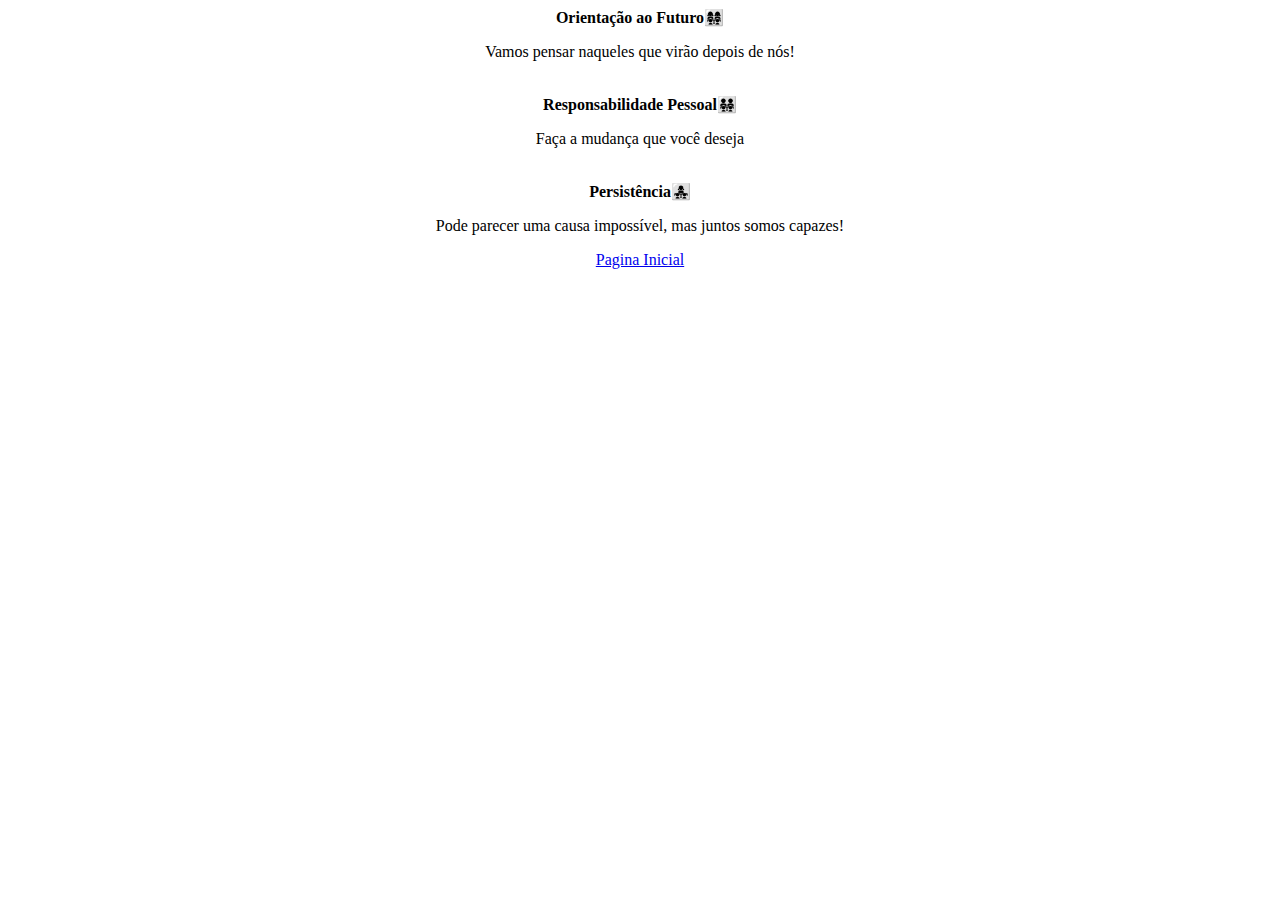
<file: vida marinha/mentalidades.html>
<!DOCTYPE html>
<html lang="pt-br">
<head>
    <meta charset="UTF-8">
    <meta http-equiv="X-UA-Compatible" content="IE=edge">
    <meta name="viewport" content="width=device-width, initial-scale=1.0">
    <title>MENTALIDADES</title>
</head>
<body>
  <center>  <B>Orientação ao Futuro👩‍👩‍👧‍👧</B>
<p>Vamos pensar naqueles que virão depois de nós!</p>
<br>
<B>Responsabilidade Pessoal👨‍👨‍👧‍👧</B>
<p>Faça a mudança que você deseja</p>
<br>
<B>Persistência👩‍👧‍👧</B>
<p>Pode parecer uma causa impossível, mas juntos somos capazes!</p>
<a href="index.html">Pagina Inicial</a>

</body>
</html>
</file>
<file: fundamentos-web/assets/css/style.css>
/*Estilo do index.html*/
.container
{
    display: flex;
    flex-flow: row;
justify-content: center;
}
.center{
    align-items: center;
}
body {
    background-image: linear-gradient(to right, #e4afcb 0%, #b8cbb8 0%, #b8cbb8 0%, #e2c58b 30%, #c2ce9c 64%, #7edbdc 100%);
}

/*Estilo do contato.html*/
.container
{
    display: flex;
    flex-flow: row wrap;
justify-content: center;
}
.center{
    align-items: center;
}
body {
    background-image: linear-gradient(to right, #e4afcb 0%, #b8cbb8 0%, #b8cbb8 0%, #e2c58b 30%, #c2ce9c 64%, #7edbdc 100%);
}
</file>
